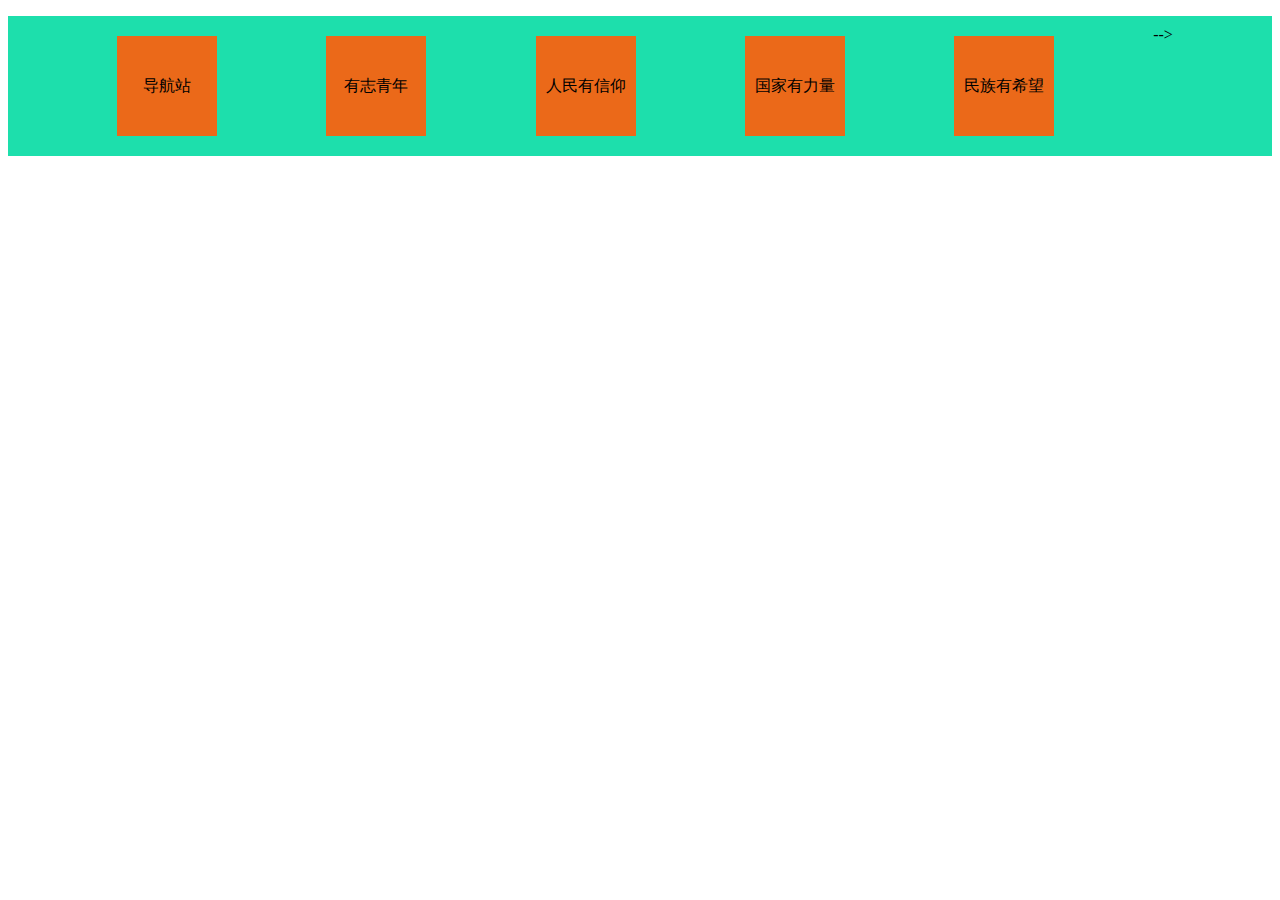
<file: 2023.10.08练习.html>
<!DOCTYPE html>
<html lang="en">
  <head>
    <meta charset="UTF-8" />
    <meta name="viewport" content="width=device-width, initial-scale=1.0" />
    <title>Flexbox</title>
    <style>
      .flex-container {
        display: flex;
        /* border: solid 1px red; */
        flex-direction: row;
        background: #1ddfac;
        flex-wrap: wrap;
        justify-content: space-evenly;
      }

      ul {
        list-style-type: none;
        padding-inline-start: 0;
        padding: 10px;
      }

      .flex-container li {
        height: 100px;
        width: 100px;
        background-color: #eb6919;
        text-align: center;
        line-height: 100px;
        margin: 10px;
      }
    </style>
  </head>

  <body>
    <ul class="flex-container">
      <li>导航站</li>
      <li>有志青年</li>
      <li>人民有信仰</li>
        <li>国家有力量</li>
        <li>民族有希望</li> -->
    </ul>
  </body>
</html>
</file>
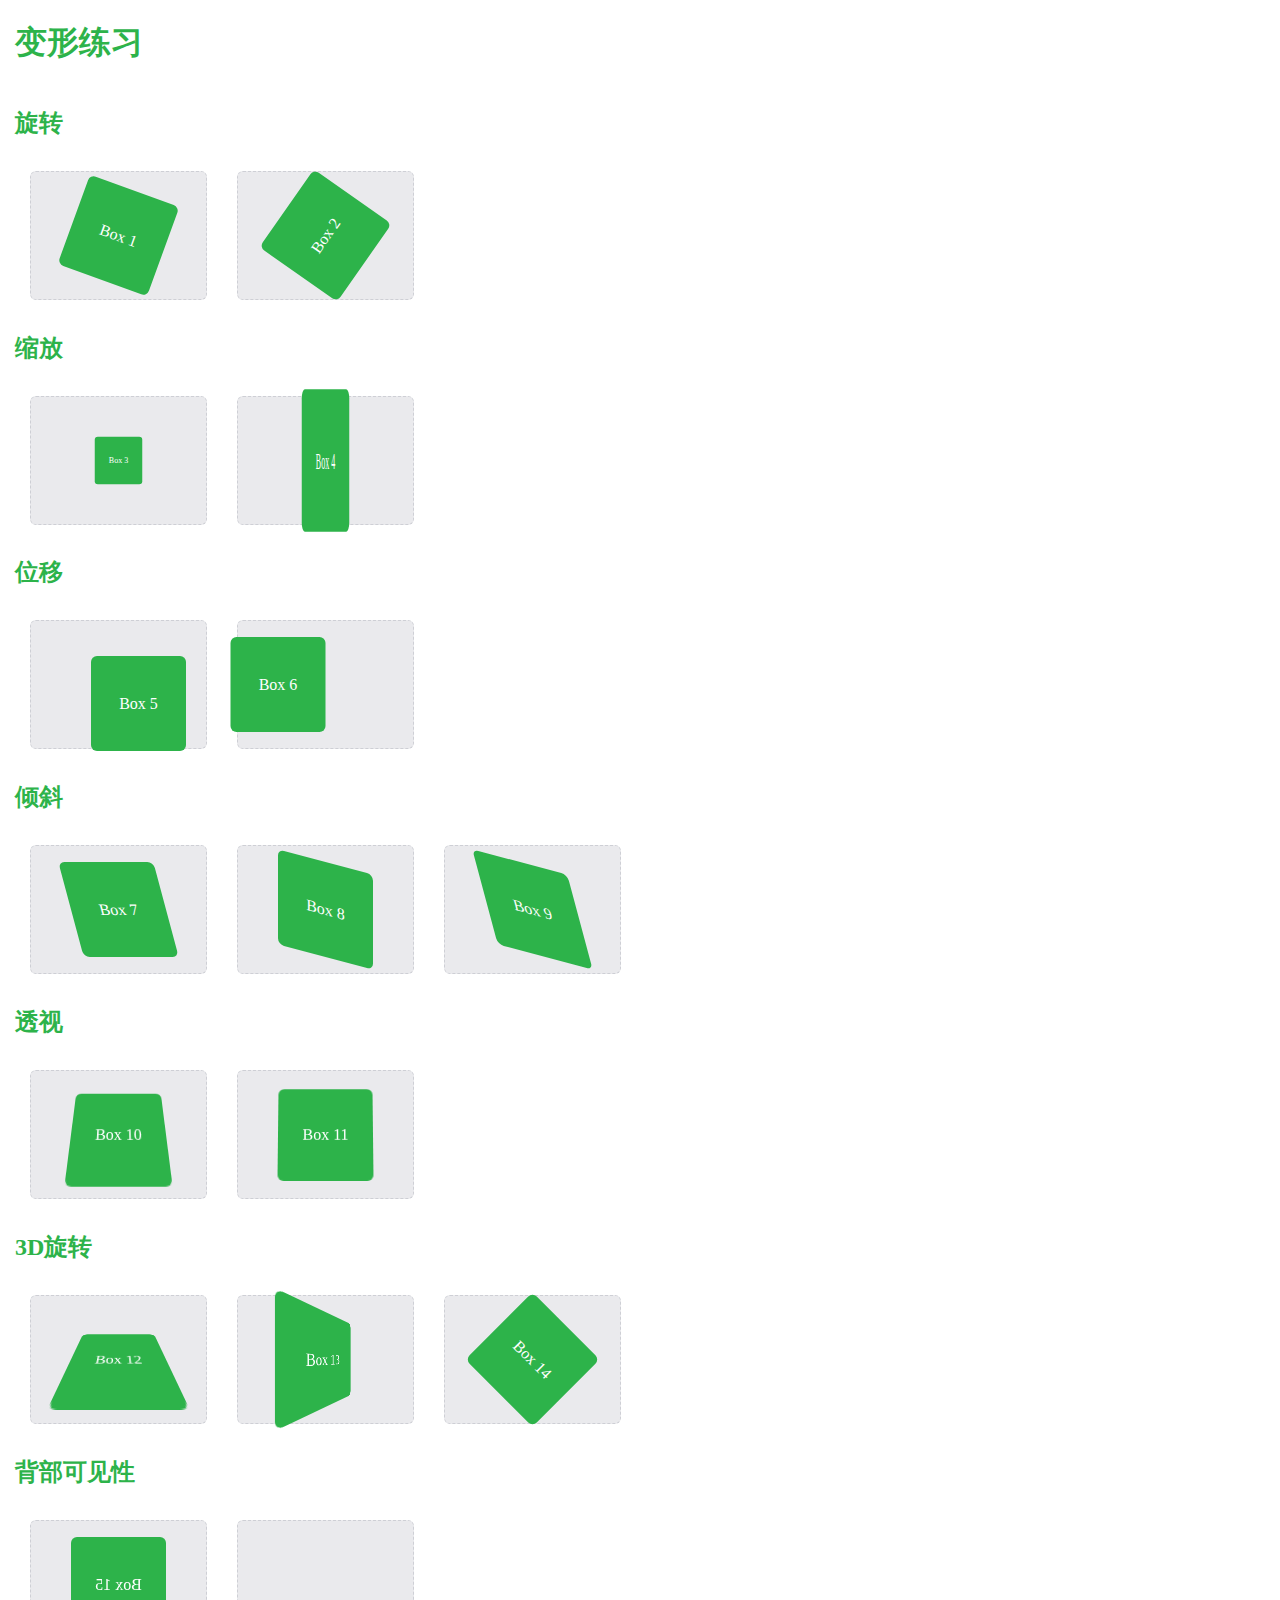
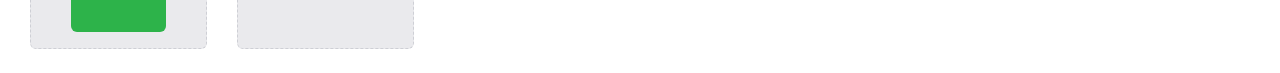
<file: trans.html>
<!DOCTYPE html>
<html lang="zh">

<head>
    <meta charset="utf-8">
    <meta http-equiv="X-UA-Compatible" content="IE=edge">
    <title>变形练习</title>
    <style>
    .clearfix:before,
    .clearfix:after {
        display: table;
        content: " ";
    }
    
    .clearfix:after {
        clear: both;
    }
    
    body {
        color: #fff;
        margin: 12px 15px;
    }
    
    h1,
    h2 {
        color: #2db34a;
    }
    
    .original,
    .box {
        border-radius: 6px;
    }
    
    .original {
        background: #eaeaed;
        border: 1px dashed #cecfd5;
        float: left;
        margin: 12px 15px;
    }
    
    .box {
        background: #2db34a;
        height: 95px;
        line-height: 95px;
        text-align: center;
        width: 95px;
    }
    
    .box-1 {
        transform: rotate(20deg);
    }
    
    .box-2 {
        transform: rotate(-55deg);
    }
    
    .box-3 {
        transform: scale(0.5);
    }
    
    .box-4 {
        transform: scale(0.5, 1.5);
    }
    
    .box-5 {
        transform: translate(20px, 20%);
    }
    
    .box-6 {
        transform: translate(-50%);
    }
    
    .box-7 {
        transform: skew(15deg);
    }
    
    .box-8 {
        transform: skewY(15deg);
    }
    
    .box-9 {
        transform: skew(15deg, 15deg);
    }
    
    .box-10 {
        transform: perspective(100px) rotateX(15deg);
    }
    
    .box-11 {
        transform: perspective(1100px) rotateX(15deg);
    }
    
    .box-12 {
        transform: perspective(100px) rotateX(45deg);
    }
    
    .box-13 {
        transform: perspective(100px) rotateY(45deg);
    }
    
    .box-14 {
        transform: perspective(100px) rotateZ(45deg);
    }
    
    .box-15 {
        transform: perspective(100px) rotateY(180deg);
    }
    
    .box-16 {
        transform: perspective(100px) rotateY(180deg);
        backface-visibility: hidden;
    }
    </style>
</head>

<body>
    <h1>变形练习</h1>
    <div class="clearfix">
        <h2>旋转</h2>
        <div class="original">
            <div class="spin">
                <figure class="box box-1">Box 1</figure>
            </div>
        </div>
        <div class="original">
            <div class="spin">
                <figure class="box box-2">Box 2</figure>
            </div>
        </div>
    </div>
    <div class="clearfix">
        <h2>缩放</h2>
        <div class="original">
            <div class="spin">
                <figure class="box box-3">Box 3</figure>
            </div>
        </div>
        <div class="original">
            <div class="spin">
                <figure class="box box-4">Box 4</figure>
            </div>
        </div>
    </div>
    <div class="clearfix">
        <h2>位移</h2>
        <div class="original">
            <div class="spin">
                <figure class="box box-5">Box 5</figure>
            </div>
        </div>
        <div class="original">
            <div class="spin">
                <figure class="box box-6">Box 6</figure>
            </div>
        </div>
    </div>
    <div class="clearfix">
        <h2>倾斜</h2>
        <div class="original">
            <div class="spin">
                <figure class="box box-7">Box 7</figure>
            </div>
        </div>
        <div class="original">
            <div class="spin">
                <figure class="box box-8">Box 8</figure>
            </div>
        </div>
        <div class="original">
            <div class="spin">
                <figure class="box box-9">Box 9</figure>
            </div>
        </div>
    </div>
    <div class="clearfix">
        <h2>透视</h2>
        <div class="original">
            <div class="spin">
                <figure class="box box-10">Box 10</figure>
            </div>
        </div>
        <div class="original">
            <div class="spin">
                <figure class="box box-11">Box 11</figure>
            </div>
        </div>
    </div>
    <div class="clearfix">
        <h2>3D旋转</h2>
        <div class="original">
            <div class="spin">
                <figure class="box box-12">Box 12</figure>
            </div>
        </div>
        <div class="original">
            <div class="spin">
                <figure class="box box-13">Box 13</figure>
            </div>
        </div>
        <div class="original">
            <div class="spin">
                <figure class="box box-14">Box 14</figure>
            </div>
        </div>
    </div>
    <div class="clearfix">
        <h2>背部可见性</h2>
        <div class="original">
            <div class="spin">
                <figure class="box box-15">Box 15</figure>
            </div>
        </div>
        <div class="original">
            <div class="spin">
                <figure class="box box-16">Box 16</figure>
            </div>
        </div>
    </div>
</body>

</html>
</file>
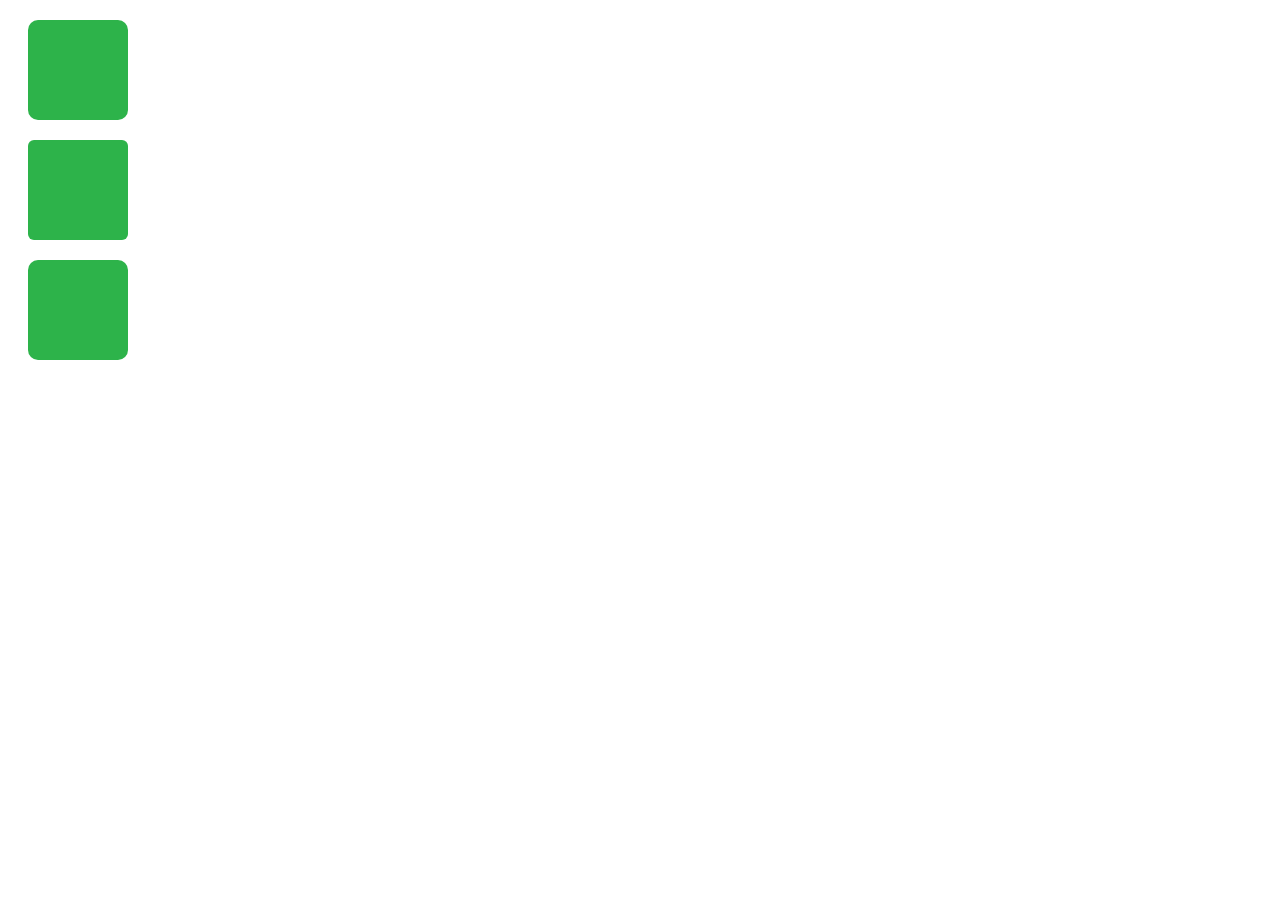
<file: 动画.html>
<!DOCTYPE html>
<html lang="zh">
  <head>
    <meta charset="utf-8" />
    <meta http-equiv="X-UA-Compatible" content="IE=edge" />
    <title>过渡效果</title>
    <style>
      div {
        width: 100px;
        height: 100px;
        border-radius: 10px;
        margin: 20px;
      }

      .box {
        background: #2db34a;
        /*transition-property: background;*/
        transition-duration: 0.2s;
        transition-timing-function: linear;
      }

      .box:hover {
        background: #ff7b29;
        width: 200px;
      }

      .multiprop {
        background: #2db34a;
        border-radius: 6px;
        transition-property: background, border-radius;
        transition-duration: 0.2s;
        transition-timing-function: linear;
      }

      .multiprop:hover {
        background: #ff7b29;
        border-radius: 50%;
      }

      .ease {
        background: #2db34a;
        /*transition-property: background;*/
        transition-duration: 0.3s;
        transition-timing-function: ease-in;
      }

      .ease:hover {
        width: 500px;
      }
    </style>
  </head>

  <body>
    <div class="box"></div>
    <div class="multiprop"></div>
    <div class="ease"></div>
  </body>
</html>
</file>
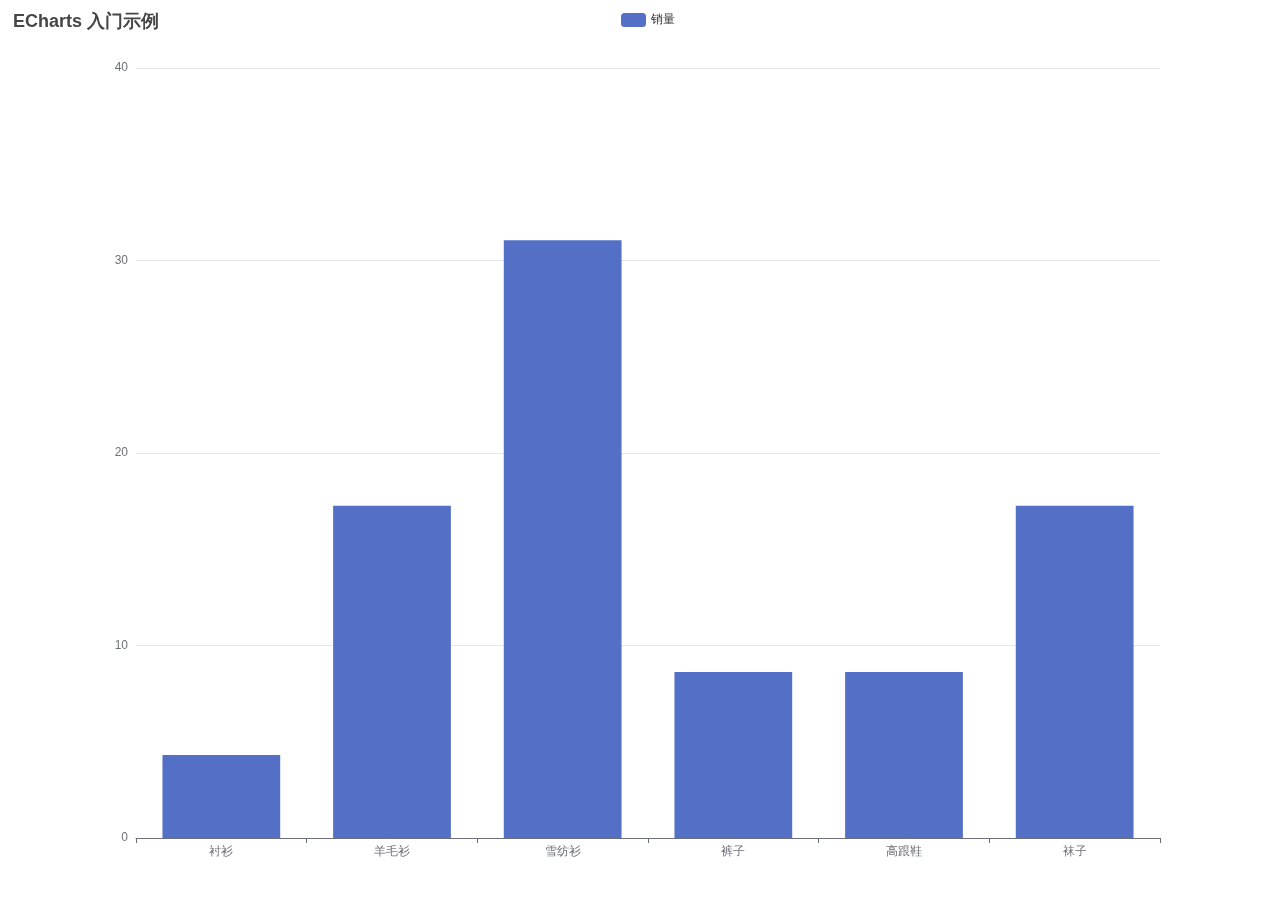
<file: echarts/echarts.html>
<!DOCTYPE html>
<html lang="en">
<head>
    <meta charset="UTF-8">
    <meta name="viewport" content="width=device-width, initial-scale=1.0">
    <script src="echarts.js"></script>
    <title>Document</title>
</head>
<body>
    <div id="main" style="width: 100vw;height:100vh;"></div>
    <script type="text/javascript">
        // 基于准备好的dom，初始化echarts实例
        var myChart = echarts.init(document.getElementById('main'));
  
        // 指定图表的配置项和数据
        var option = {
          title: {
            text: 'ECharts 入门示例'
          },
          tooltip: {},
          legend: {
            data: ['销量']
          },
          xAxis: {
            data: ['衬衫', '羊毛衫', '雪纺衫', '裤子', '高跟鞋', '袜子']
          },
          yAxis: {},
          series: [
            {
              name: '销量',
              type: 'bar',
              data: [5, 20, 36, 10, 10, 20]
            }
          ]
        };
  
        // 使用刚指定的配置项和数据显示图表。
        myChart.setOption(option);
      </script>
</body>
</html>
</file>
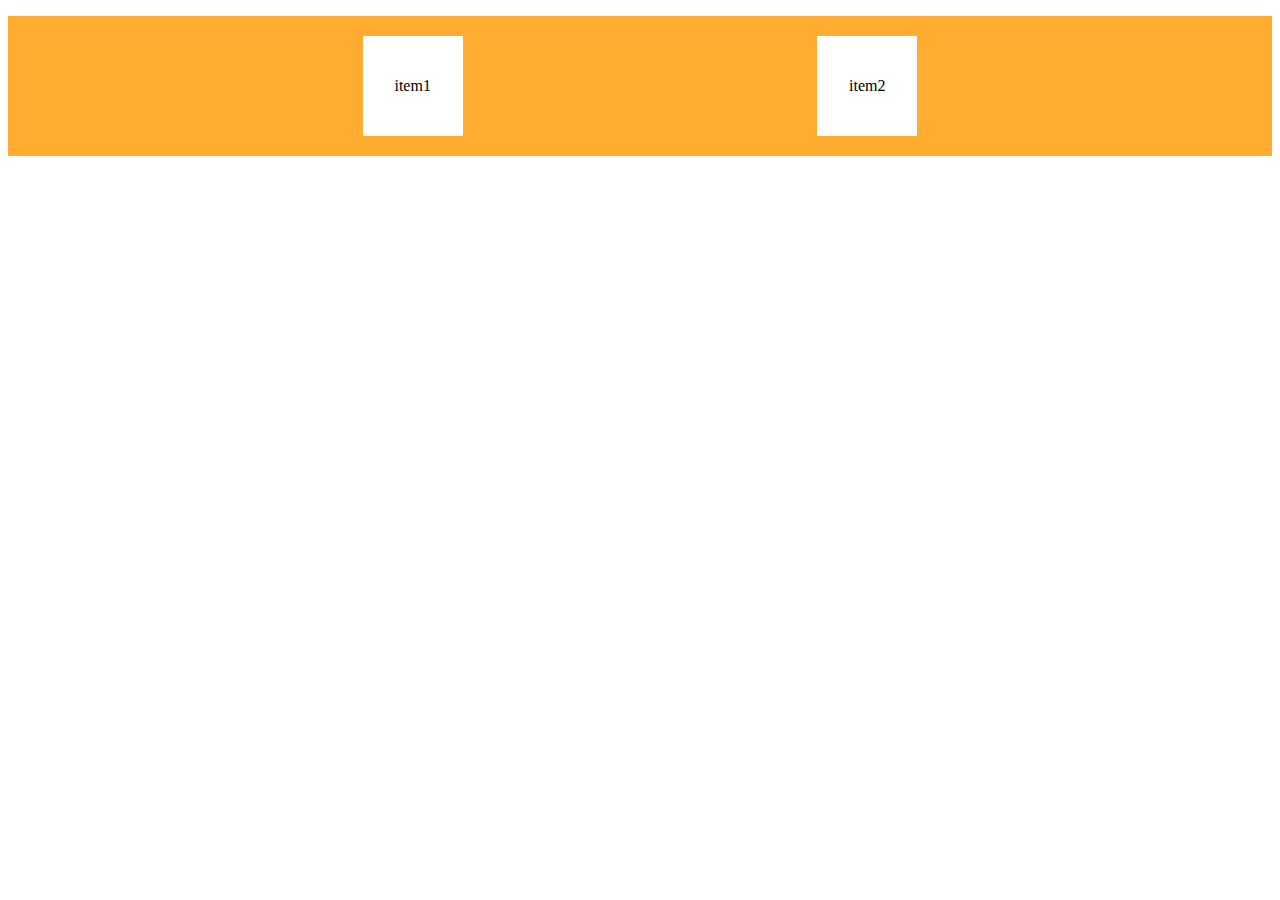
<file: html/flex.html>
<!DOCTYPE html>
<html lang="en">
  <head>
    <meta charset="UTF-8" />
    <meta name="viewport" content="width=device-width, initial-scale=1.0" />
    <title>Flexbox</title>
    <style>
      .flex-container {
        display: flex;
        /* border: solid 1px red; */
        flex-direction: row;
        background: #ffac30;
        flex-wrap: wrap;
        justify-content: space-evenly;
      }

      ul {
        list-style-type: none;
        padding-inline-start: 0;
        padding: 10px;
      }

      .flex-container li {
        height: 100px;
        width: 100px;
        background-color: #fff;
        text-align: center;
        line-height: 100px;
        margin: 10px;
      }
    </style>
  </head>

  <body>
    <ul class="flex-container">
      <li>item1</li>
      <li>item2</li>
      <!-- <li>广告学1班</li>
        <li>广告学2班</li>
        <li>新闻学1班</li>
        <li>新闻学2班</li>
        <li>广告学1班</li>
        <li>广告学2班</li> -->
    </ul>
  </body>
</html>
</file>
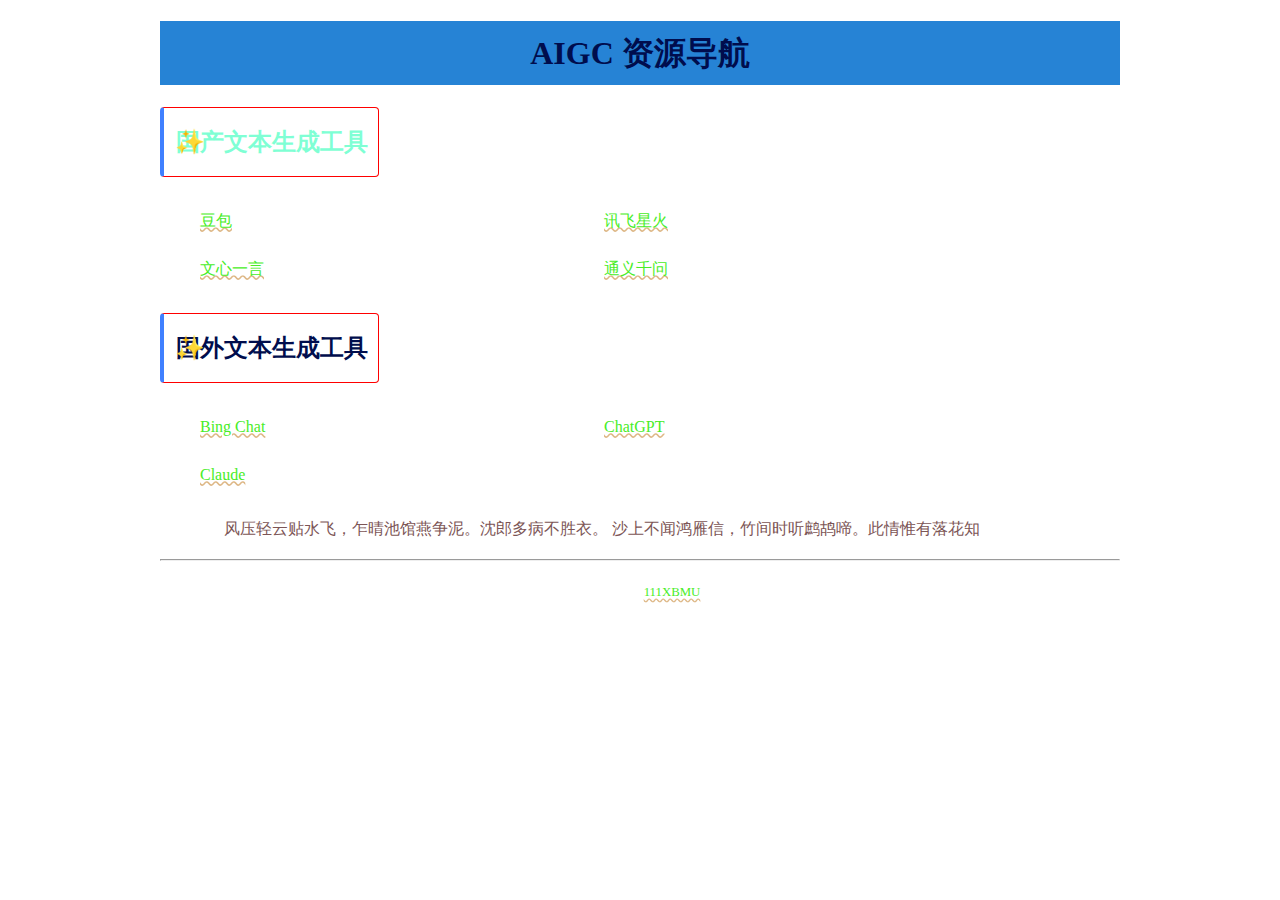
<file: html/html.html>
<!DOCTYPE html>
<html lang="zh">
  <head>
    <meta charset="UTF-8" />
    <meta name="viewport" content="width=device-width, initial-scale=1.0" />
    <title>AIGC导航站</title>
    <link rel="shortcut icon" href="../logo.png" type="image/x-icon" />
    <link rel="stylesheet" href="style.css">
    <link rel="stylesheet" href="color.css">
    <style>
        ul{
            list-style: none;
        }
    </style>
  </head>
  <body>
    <h1 >AIGC 资源导航</h1>
    <h2 id="home">国产文本生成工具</h2>
    <ul class="normal">
      <li>
        <a href="https://www.doubao.com/chat/">豆包</a>
      </li>  
      <li>
            <a href="https://xinghuo.xfyun.cn">讯飞星火</a>
          </li>  
        <li>
        <a href="https://yiyan.baidu.com">文心一言</a>
      </li>
      <li>
        <a href="https://tongyi.aliyun.com/">通义千问</a>
      </li>
    </ul>
    <h2 class="wave">国外文本生成工具</h2>
    <ul class="normal">
      <li>
        <a href="https://bing.com/chat">Bing Chat</a>
      </li>
      <li>
        <a href="https://chat.openai.com">ChatGPT</a>
      </li>
      <li>
        <a href="https://claude.ai/">Claude</a>
      </li>
    </ul>
    <div>
      <p>风压轻云贴水飞，乍晴池馆燕争泥。沈郎多病不胜衣。
        沙上不闻鸿雁信，竹间时听鹧鸪啼。此情惟有落花知
      </p>
    </div>
    <hr>
    <div>
        <footer>
            <p>
                <a href="https://github.com/111XBMU">111XBMU</a></p>
        </footer>
    </div>
  </body>
</html>
</file>
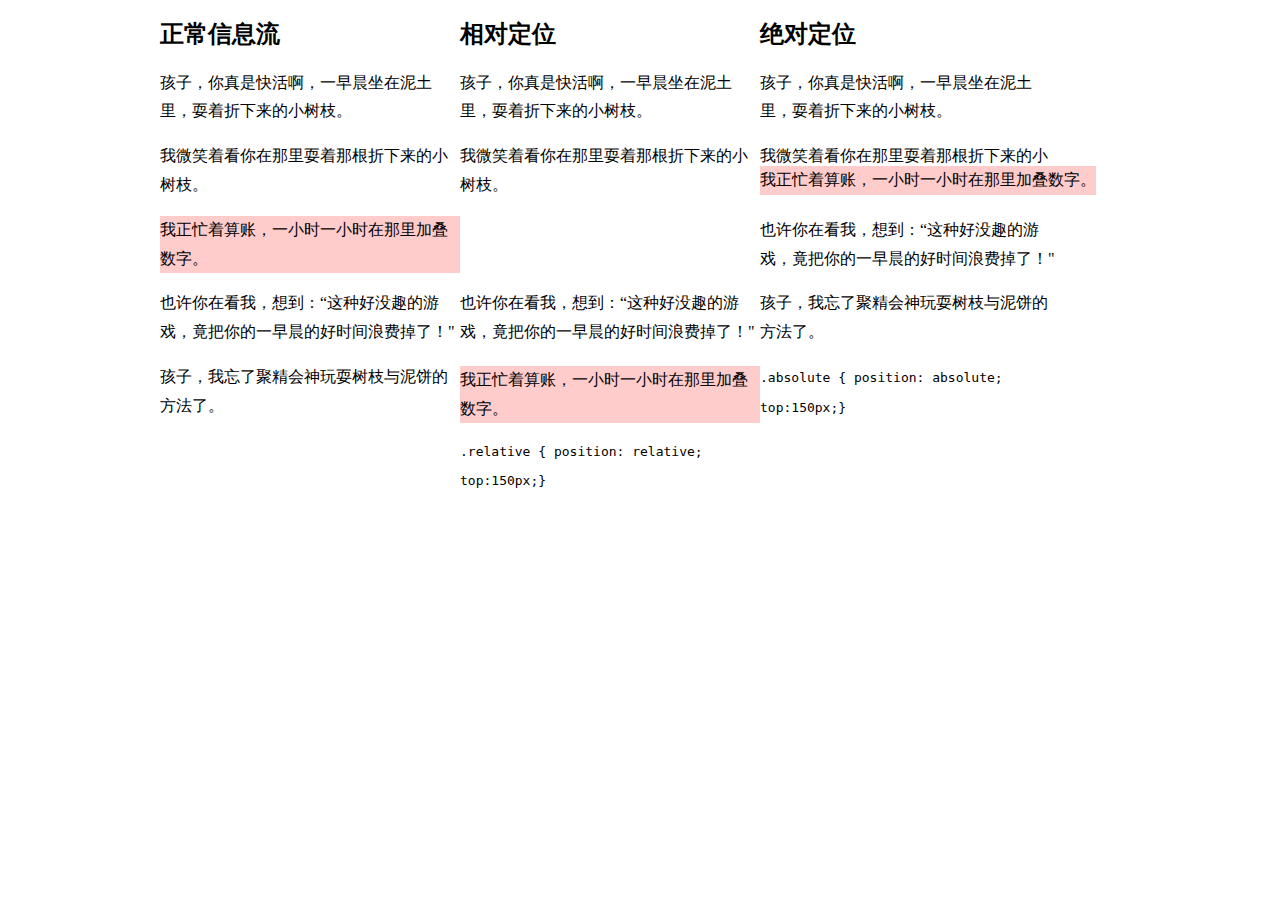
<file: html/position.html>
<!DOCTYPE HTML>
<html>
  <head>
    <meta http-equiv="Content-Type" content="text/html; charset=utf-8">
    <title>相对定位与绝对定位</title>
    <style type="text/css">
      body {
        width:960px;
        margin: 0 auto;
        font-family: 微软雅黑；
        font-size: 18px;
        line-height: 1.8em;
      }
      div {
        width: 300px;
        float: left;
      }
      .relative {
        position: relative;
        top:150px;
      }
      .absolute {
        position: absolute;
        top:150px;
      }
      .bg {
        background-color: #fcc;
      }
    </style>
  </head>
  <body>
    <div>
      <h2>正常信息流</h2>
      <p>孩子，你真是快活啊，一早晨坐在泥土里，耍着折下来的小树枝。</p>
      <p>我微笑着看你在那里耍着那根折下来的小树枝。</p>
      <p class="bg">我正忙着算账，一小时一小时在那里加叠数字。</p>
      <p>也许你在看我，想到：“这种好没趣的游戏，竟把你的一早晨的好时间浪费掉了！"</p>
      <p>孩子，我忘了聚精会神玩耍树枝与泥饼的方法了。</p>
    </div>
    <div>
      <h2>相对定位</h2>
      <p>孩子，你真是快活啊，一早晨坐在泥土里，耍着折下来的小树枝。</p>
      <p>我微笑着看你在那里耍着那根折下来的小树枝。</p>
      <p class="bg relative">我正忙着算账，一小时一小时在那里加叠数字。</p>
      <p>也许你在看我，想到：“这种好没趣的游戏，竟把你的一早晨的好时间浪费掉了！"</p>
      <p>孩子，我忘了聚精会神玩耍树枝与泥饼的方法了。</p>
      <code>.relative { position: relative; top:150px;}</code>
    </div>
    <div>
      <h2>绝对定位</h2>
      <p>孩子，你真是快活啊，一早晨坐在泥土里，耍着折下来的小树枝。</p>
      <p>我微笑着看你在那里耍着那根折下来的小树枝。</p>
      <p class="bg absolute">我正忙着算账，一小时一小时在那里加叠数字。</p>
      <p>也许你在看我，想到：“这种好没趣的游戏，竟把你的一早晨的好时间浪费掉了！"</p>
      <p>孩子，我忘了聚精会神玩耍树枝与泥饼的方法了。</p>
      <code>.absolute {
        position: absolute;
        top:150px;}
      </code>
    </div>
  </body>
</html>
</file>
<file: html/style.css>
h1
h2
h3
h4
h5
h6 {
    font-family: "Arial, Helvetica",serif;
    font-weight: bold;
}
body{
    max-width: 960px;
    margin: 0 auto;
}
h1{
    text-align: center;
    background-color: rgb(75, 72, 72);
    line-height: 2;
    background-image: url("https://www.xbmu.edu.cn/images/dbxx.png");
    background-repeat: repeat;
    background-position: 50%50%;
    line-height: 2;
}
h2{
    background: linear-gradient( 
        to bottom
        #f6f8f9 0%,
        #e5ebee 50%,
        #d7dee3 51%,
        #f5f759 100%,
    );
    line-height: 2;
    width: fit-content;
    border: 1px red solid;
    padding: 10px;
    border-radius: 4px;
     position:relative;
     padding-left: 2em;
}
div p{
    font-size: 16px;
    line-height: 1.8;
    text-indent: 2em;
    padding-left: 2em;
    color: #7c5555;

}
.normal{
    line-height: 3;
}
#home{
    color: rgb(0, 200, 255);
    color: aquamarine;
}
.underwave {
    color: chartreuse;
    /*text-decoration: wavy underline limegreen;*/
}
a:link{
    color: rgb(72, 237, 39);
    text-decoration:wavy underline burlywood;
}
a:visited{
    color: aquamarine;
}
a:hover{
    color: rgb(241, 76, 239);
    text-decoration: underline;
}
h2::after{
    content: "✨";
    margin-left: 0.2em;
    padding-left: 0.2em;
    display: block;
    position: absolute;
    top: 10px;
    left: 1px;
}
h2::before{
    content: "";
    display: block;
    width: 100px;
    height: 100px;
    position: absolute;
    background-image: url("https://www.edu.cn/images/title_tp1.png");
    background: repeat：no-repeat;
    left: -1em;
}

footer p{
    text-align: center;
}

footer p a {
    color: rgb(174, 109, 206);
    font-size: 0.8em;
}
ul li{
    display: inline-block;
    width: 400px;
}

div#footer {
    background-image: url(bg.png);
    background-repeat: no-repeat;
    background-attachment: scroll;
    background-position: center bottom;
}
h2{
    background: linear-gradient( 
        to bottom
        #f6f8f9 0%,
        #e5ebee 50%,
        #d7dee3 51%,
        #eff16e 100%,
    );
    line-height: 2;
    width: fit-content;
    border: 1px red solid;
    padding: 10px;
    border-radius: 4px;
     position:relative;
     padding-left: 2em;
}
div p{
    font-size: 16px;
    line-height: 1.8;
    text-indent: 2em;
    padding-left: 2em;
}
ul li{
    display: inline-block;
    width: 400px;
}
h1{
    text-align: center;
    background-color: rgb(38, 131, 213);
    line-height: 2;
    background-image: url("https://www.xbmu.edu.cn/images/dbxx.png");
    background-repeat: repeat;
    background-position: 50%50%;
    line-height: 2;
}
</file>
<file: html/color.css>
body{
    color: #000D4D;
}
h2{
    border-left:4px #4080FF solid;
    padding-left: 0.5em;
    line-height: 2;
}
</file>
